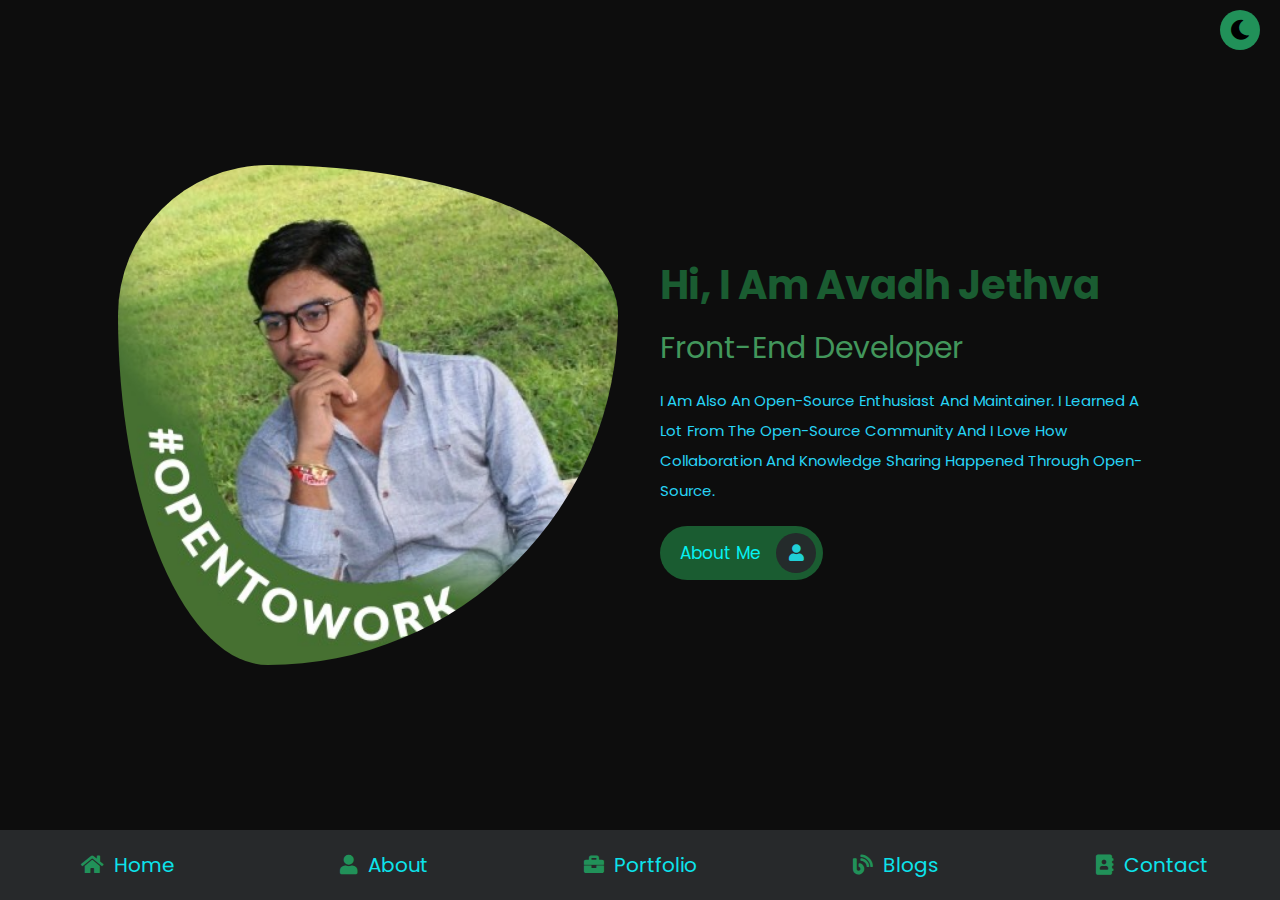
<file: index.html>
<!DOCTYPE html>
<html lang="en">
<head>
    <meta charset="UTF-8">
    <meta http-equiv="X-UA-Compatible" content="IE=edge">
    <meta name="viewport" content="width=device-width, initial-scale=1.0">
    <title>Front-end-dev-portfolio</title>

    <!-- font awesome cdn link  -->
    <link rel="stylesheet" href="https://cdnjs.cloudflare.com/ajax/libs/font-awesome/5.15.4/css/all.min.css">

    <!-- custom css file link  -->
    <link rel="stylesheet" href="css/style.css">

</head>
<body>
    
    <div id="toggler" class="fas fa-moon active"></div>
    
<!-- navbar section starts  -->

<nav class="navbar">
    <a href="index.html"> <i class="fas fa-home"></i> <span>home</span> </a>
    <a href="about.html"> <i class="fas fa-user"></i> <span>about</span> </a>
    <a href="portfolio.html"> <i class="fas fa-briefcase"></i> <span>portfolio</span> </a>
    <a href="blogs.html"> <i class="fas fa-blog"></i> <span>blogs</span> </a>
    <a href="contact.html"> <i class="fas fa-address-book"></i> <span>contact</span> </a>
</nav>

<!-- navbar section ends -->

<!-- home section starts  -->

<section class="home">

    <div class="image">
        <img src="images/user.jpg" alt="">
    </div>

    <div class="content">
        <h3>hi, i am Avadh Jethva</h3>
        <span>Front-end developer</span>
        <p>i am also an open-source enthusiast and maintainer. i learned a lot from the open-source community and i love how collaboration and knowledge sharing happened through open-source.</p>
        <a href="about.html" class="btn"> about me <i class="fas fa-user"></i> </a>
    </div>

</section>

<!-- home section ends -->
<script src="css/js/toggle.js"></script>
</body>
</html>
</file>
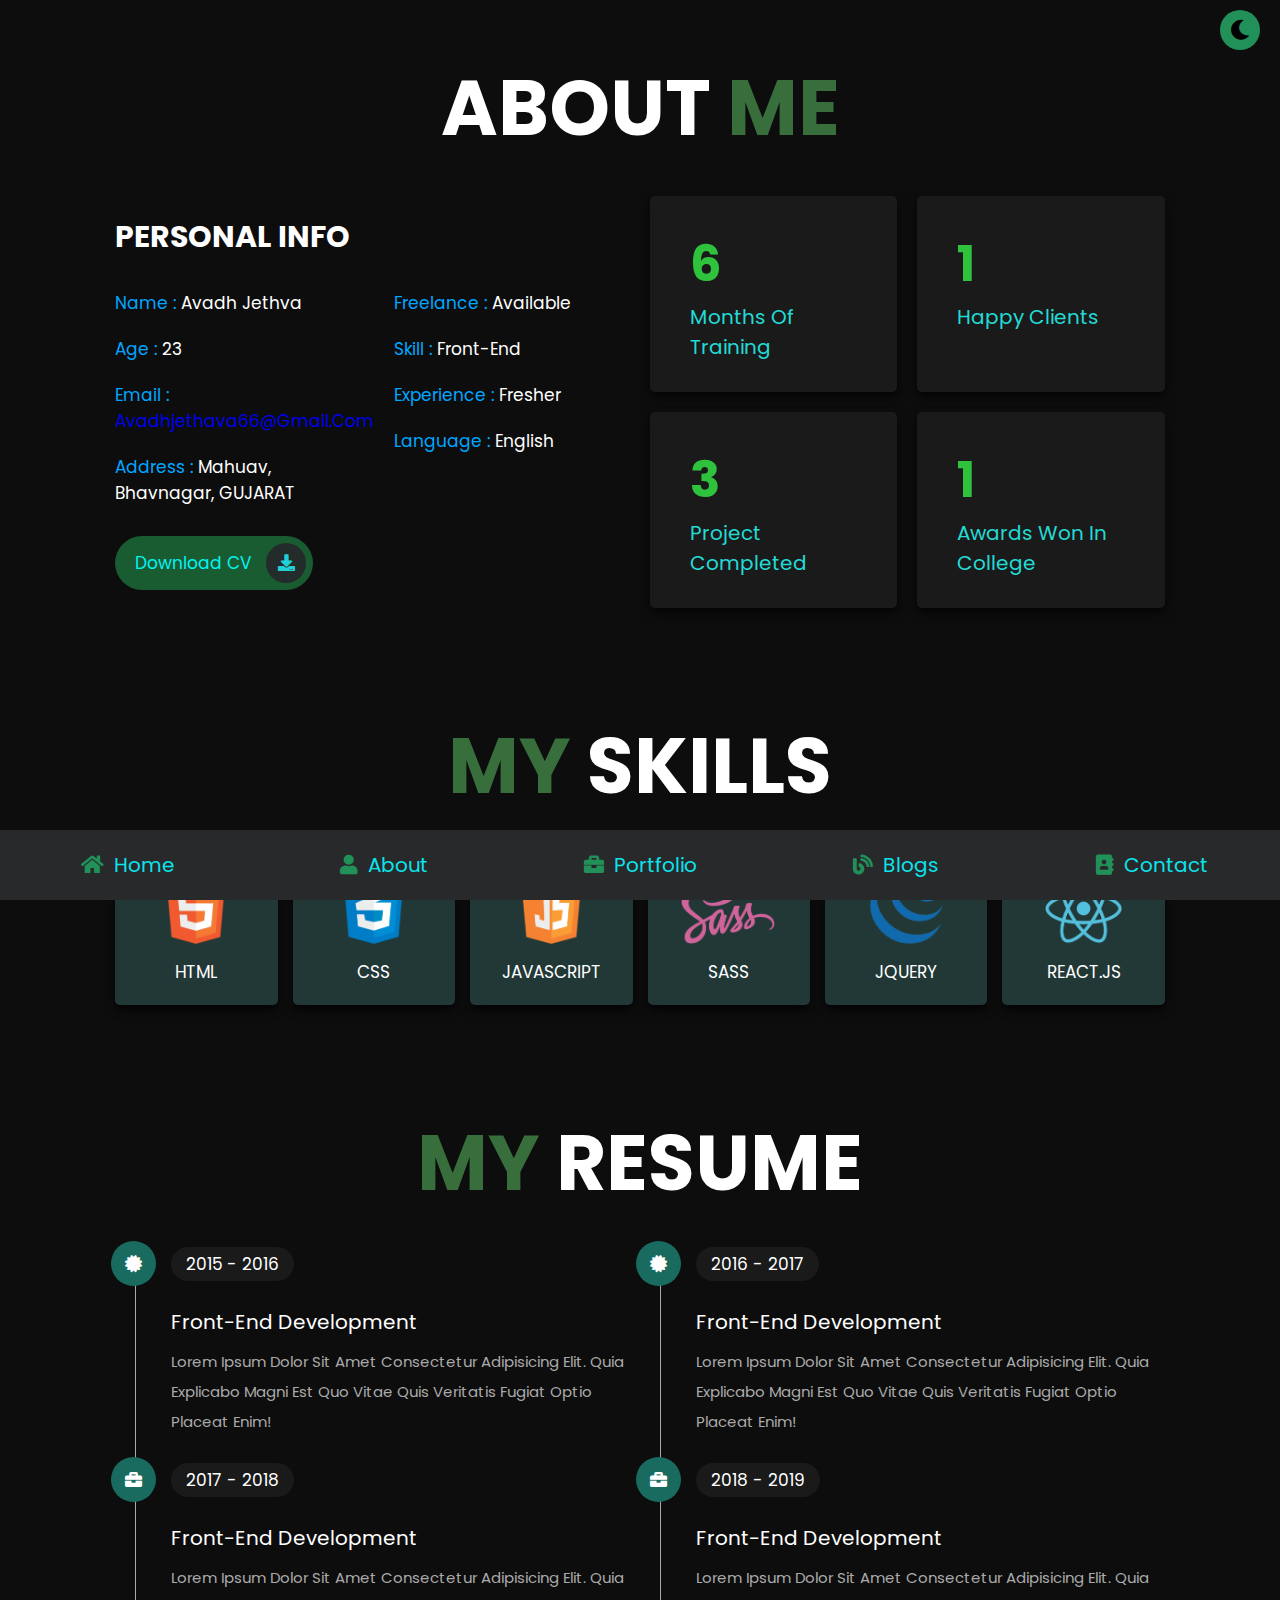
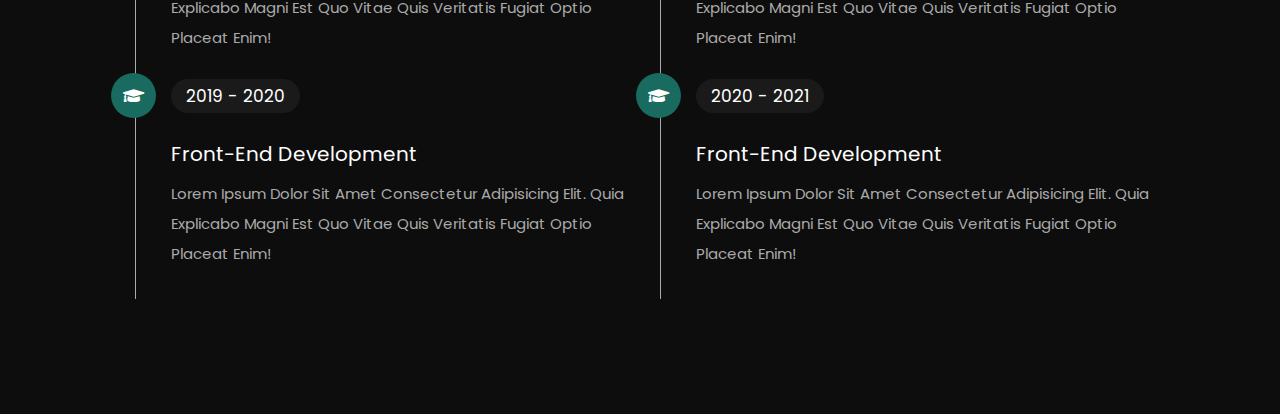
<file: about.html>
<!DOCTYPE html>
<html lang="en">
<head>
    <meta charset="UTF-8">
    <meta http-equiv="X-UA-Compatible" content="IE=edge">
    <meta name="viewport" content="width=device-width, initial-scale=1.0">
    <title>about</title>

    <!-- font awesome cdn link  -->
    <link rel="stylesheet" href="https://cdnjs.cloudflare.com/ajax/libs/font-awesome/5.15.4/css/all.min.css">

    <!-- custom css file link  -->
    <link rel="stylesheet" href="css/style.css">

</head>
<body>
    <div id="toggler" class="fas fa-moon active"></div>
    
<!-- navbar section starts  -->

<nav class="navbar">
    <a href="index.html"> <i class="fas fa-home"></i> <span>home</span> </a>
    <a href="about.html"> <i class="fas fa-user"></i> <span>about</span> </a>
    <a href="portfolio.html"> <i class="fas fa-briefcase"></i> <span>portfolio</span> </a>
    <a href="blogs.html"> <i class="fas fa-blog"></i> <span>blogs</span> </a>
    <a href="contact.html"> <i class="fas fa-address-book"></i> <span>contact</span> </a>
</nav>

<!-- navbar section ends -->

<!-- about section starts  -->

<section class="about">

    <h1 class="heading"> about <span>me</span> </h1>

    <div class="row">

        <div class="info-container">

            <h1>personal info</h1>

            <div class="box-container">

                <div class="box">
                    <h3> <span>name : </span> Avadh jethva</h3>
                    <h3> <span>age : </span> 23 </h3>
                    <h3> <span>email : </span> <a href="mailto:avadhjethava66@gmail.com">avadhjethava66@gmail.com</a> </h3>
                    <h3> <span>address : </span> Mahuav, Bhavnagar, GUJARAT </h3>
                </div>
    
                <div class="box">
                    <h3> <span>freelance : </span> available </h3>
                    <h3> <span>skill : </span> front-end </h3>
                    <h3> <span>experience : </span> fresher </h3>
                    <h3> <span>language : </span> English </h3>
                </div>

            </div>

            <a href="#" class="btn"> download CV <i class="fas fa-download"></i> </a>

        </div>

        <div class="count-container">

            <div class="box">
                <h3>6</h3>
                <p>Months of training</p>
            </div>

            <div class="box">
                <h3>1</h3>
                <p>happy clients</p>
            </div>

            <div class="box">
                <h3>3</h3>
                <p>project completed</p>
            </div>

            <div class="box">
                <h3>1</h3>
                <p>awards won in college</p>
            </div>

        </div>

    </div>

</section>

<!-- about section ends -->

<!-- skills section starts  -->

<section class="skills">

    <h1 class="heading"> <span>my</span> skills </h1>

    <div class="box-container">
        <div class="box">
            <img src="images/icon-1.png">
            <h3>html</h3>
        </div>
        <div class="box">
            <img src="images/icon-2.png">
            <h3>css</h3>
        </div>
        <div class="box">
            <img src="images/icon-3.png">
            <h3>javascript</h3>
        </div>
        <div class="box">
            <img src="images/icon-4.png">
            <h3>sass</h3>
        </div>
        <div class="box">
            <img src="images/icon-5.png">
            <h3>jquery</h3>
        </div>
        <div class="box">
            <img src="images/icon-6.png">
            <h3>react.js</h3>
        </div>
    </div>

</section>

<!-- skills section ends -->

<!-- education section starts  -->

<section class="education">

    <h1 class="heading"> <span>my</span> resume </h1>

    <div class="box-container">

        <div class="box">
         <i class="fas fa-certificate"></i>
            <span>2015 - 2016</span>
            <h3>front-end development</h3>
            <p>Lorem ipsum dolor sit amet consectetur adipisicing elit. Quia explicabo magni est quo vitae quis veritatis fugiat optio placeat enim!</p>
        </div>

        <div class="box">
        <i class="fas fa-certificate"></i>
            <span>2016 - 2017</span>
            <h3>front-end development</h3>
            <p>Lorem ipsum dolor sit amet consectetur adipisicing elit. Quia explicabo magni est quo vitae quis veritatis fugiat optio placeat enim!</p>
        </div>

        <div class="box">
           <i class="fas fa-briefcase"></i>
            <span>2017 - 2018</span>
            <h3>front-end development</h3>
            <p>Lorem ipsum dolor sit amet consectetur adipisicing elit. Quia explicabo magni est quo vitae quis veritatis fugiat optio placeat enim!</p>
        </div>

        <div class="box">
          <i class="fas fa-briefcase"></i>
            <span>2018 - 2019</span>
            <h3>front-end development</h3>
            <p>Lorem ipsum dolor sit amet consectetur adipisicing elit. Quia explicabo magni est quo vitae quis veritatis fugiat optio placeat enim!</p>
        </div>

        <div class="box">
            <i class="fas fa-graduation-cap"></i>
            <span>2019 - 2020</span>
            <h3>front-end development</h3>
            <p>Lorem ipsum dolor sit amet consectetur adipisicing elit. Quia explicabo magni est quo vitae quis veritatis fugiat optio placeat enim!</p>
        </div>

        <div class="box">
            <i class="fas fa-graduation-cap"></i>
            <span>2020 - 2021</span>
            <h3>front-end development</h3>
            <p>Lorem ipsum dolor sit amet consectetur adipisicing elit. Quia explicabo magni est quo vitae quis veritatis fugiat optio placeat enim!</p>
        </div>

    </div>

</section>

<!-- education section ends -->
<script src="css/js/toggle.js"></script>

</body>
</html>
</file>
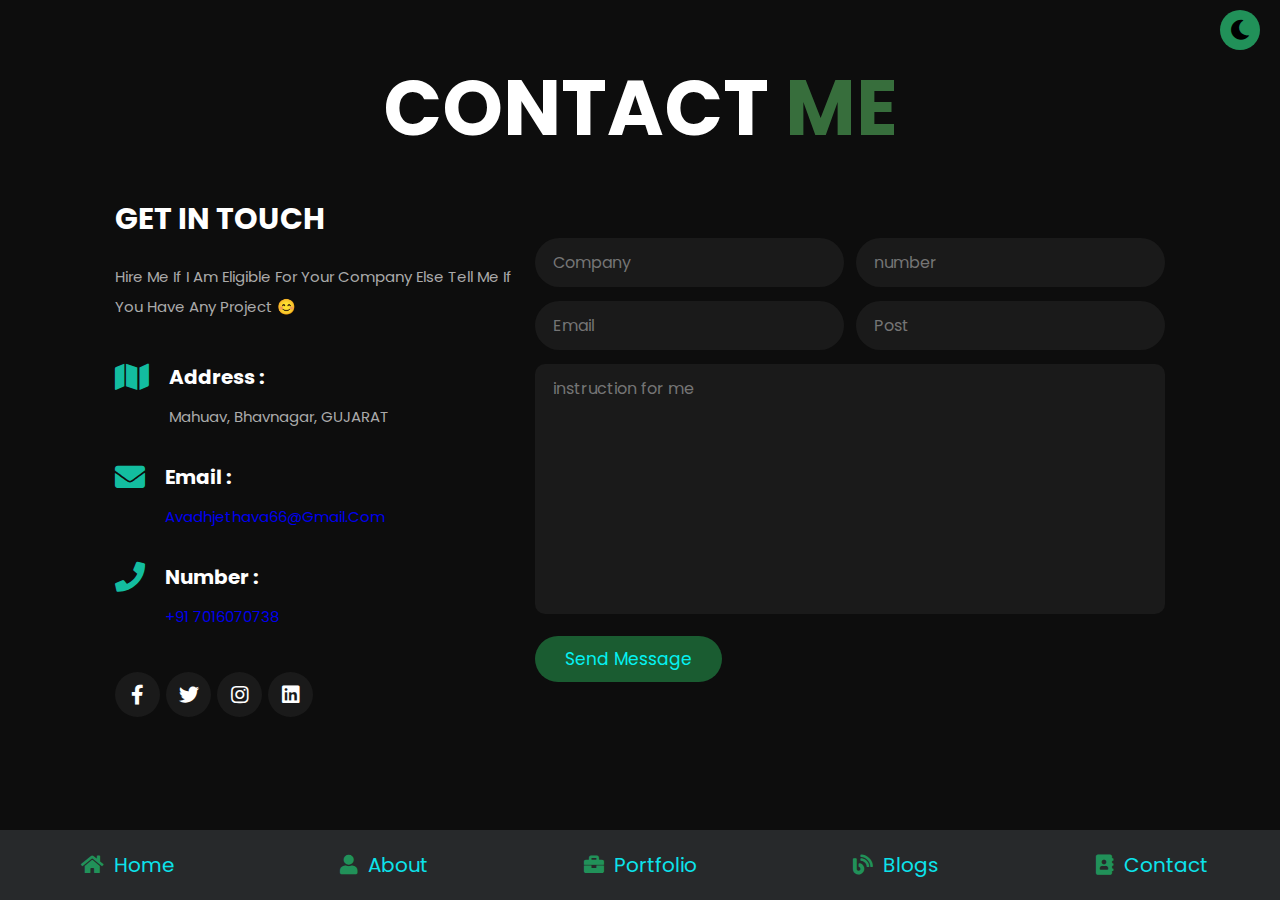
<file: contact.html>
<!DOCTYPE html>
<html lang="en">
<head>
    <meta charset="UTF-8">
    <meta http-equiv="X-UA-Compatible" content="IE=edge">
    <meta name="viewport" content="width=device-width, initial-scale=1.0">
    <title>contact</title>

    <!-- font awesome cdn link  -->
    <link rel="stylesheet" href="https://cdnjs.cloudflare.com/ajax/libs/font-awesome/5.15.4/css/all.min.css">

    <!-- custom css file link  -->
    <link rel="stylesheet" href="css/style.css">

</head>
<body>
    <div id="toggler" class="fas fa-moon active"></div>
    
<!-- navbar section starts  -->

<nav class="navbar">
    <a href="index.html"> <i class="fas fa-home"></i> <span>home</span> </a>
    <a href="about.html"> <i class="fas fa-user"></i> <span>about</span> </a>
    <a href="portfolio.html"> <i class="fas fa-briefcase"></i> <span>portfolio</span> </a>
    <a href="blogs.html"> <i class="fas fa-blog"></i> <span>blogs</span> </a>
    <a href="contact.html"> <i class="fas fa-address-book"></i> <span>contact</span> </a>
</nav>

<!-- navbar section ends -->

<!-- contact section starts  -->

<section class="contact">

<h1 class="heading"> contact <span>me</span> </h1>

<div class="row">

    <div class="info-container">

        <h1>get in touch</h1>

        <p>Hire me if i am eligible for your company else Tell me If You have any Project 😊</p>

        <div class="box-container">

            <div class="box">
                <i class="fas fa-map"></i>
                <div class="info">
                    <h3>address :</h3>
                    <p>Mahuav, Bhavnagar, GUJARAT</p>
                </div>
            </div>

            <div class="box">
                <i class="fas fa-envelope"></i>
                <div class="info">
                    <h3>email :</h3>
                    <p><a href="mailto:avadhjethava66@gmail.com">avadhjethava66@gmail.com</a></p>
                </div>
            </div>

            <div class="box">
                <i class="fas fa-phone"></i>
                <div class="info">
                    <h3>number :</h3>
                    <p><a href="tel:+917016070738"> +91 7016070738</a></p>
                </div>
            </div>

        </div>

        <div class="share">
            <a href="https://www.facebook.com/avadh.jatheva/" class="fab fa-facebook-f" target="_blank"></a>
            <a href="https://www.twitter.com/avadh.jathva/" class="fab fa-twitter" target="_blank"></a>
            <a href="https://www.instagaram.com/avadh_jathva/" class="fab fa-instagram" target="_blank"></a>
            <a href="https://www.linkedin.com/avadh.jathva/" class="fab fa-linkedin" target="_blank"></a>
        </div>

    </div>

    <form action="">

        <div class="inputBox">
            <input type="text" placeholder="Company">
            <input type="number" placeholder="number">
        </div>

        <div class="inputBox">
            <input type="email" placeholder="Email">
            <input type="text" placeholder="Post">
        </div>

        <textarea name="" placeholder="instruction for me" id="" cols="30" rows="10"></textarea>

        <input type="submit" value="send message" class="btn">

    </form>

</div>

</section>

<!-- contact section ends -->
<script src="css/js/toggle.js"></script>

</body>
</html>
</file>
<file: css/style.css>
@import url("https://fonts.googleapis.com/css2?family=Poppins:wght@100;300;400;500;600;700&display=swap");
* {
  font-family: 'Poppins', sans-serif;
  margin: 0;
  padding: 0;
  -webkit-box-sizing: border-box;
          box-sizing: border-box;
  text-decoration: none;
  outline: none;
  border: none;
  text-transform: capitalize;
}

html {
  font-size: 62.5%;
  overflow-x: hidden;
}

html::-webkit-scrollbar {
  width: 1rem;
  /* height: 1rem; */
}

html::-webkit-scrollbar-track {
  background: #e28e10;
  /* background: #0d0d0d; */
}

html::-webkit-scrollbar-thumb {
  background: #00ddff;
  border-radius: 5rem;
}

body {
  background: #0d0d0d;
  padding-bottom: 6.5rem;
  color: #1a5c31;
}


section {
  padding: 5rem 9%;
}

.heading {
  text-align: center;
  font-size: 6vw;
  color: #fff;
  margin-bottom: 3rem;
  text-transform: uppercase;
}

.heading span {
  text-transform: uppercase;
  color: #376e3c;
}

.btn {
  display: inline-block;
  margin-top: 1rem;
  border-radius: 5rem;
  background: #1a5c31;
  padding: .7rem;
  font-size: 1.7rem;
  color: #05f2f2;
  padding-left: 2rem;
}

.btn i {
  height: 4rem;
  width: 4rem;
  line-height: 4rem;
  font-size: 1.7rem;
  text-align: center;
  background: #242b2b;
  color: #20d0d6;
  border-radius: 50%;
  margin-left: 1rem;
  -webkit-transition: .2s linear;
  transition: .2s linear;
}

.btn:hover i {
  margin-left: 2rem;
}

.navbar {
  position: fixed;
  bottom: 0;
  left: 0;
  right: 0;
  display: -webkit-box;
  display: -ms-flexbox;
  display: flex;
  z-index: 1000;
  -webkit-box-align: end;
      -ms-flex-align: end;
          align-items: flex-end;
}

.navbar a {
  padding: 2rem;
  font-size: 2rem;
  background: #27292b;
  -webkit-box-flex: 1;
      -ms-flex: 1;
          flex: 1;
  color: #0ce3eb;
  text-align: center;
  -webkit-transition: .2s linear;
  transition: .2s linear;
}

.navbar a i {
  color: #219159;
  padding-right: .5rem;
}

.navbar a:hover {
  background: #f3f5f4;
  padding-bottom: 3rem;
}

.navbar a:hover i {
  color: #00f018;
}

.home {
  display: -webkit-box;
  display: -ms-flexbox;
  display: flex;
  -webkit-box-align: center;
      -ms-flex-align: center;
          align-items: center;
  -ms-flex-wrap: wrap;
      flex-wrap: wrap;
  gap: 4rem;
  min-height: calc(100vh - 6.5rem);
}

.home .image {
  -webkit-box-flex: 1;
      -ms-flex: 1 1 42rem;
          flex: 1 1 42rem;
  text-align: center;
}

.home .image img {
  height: 50rem;
  width: 50rem;
  border-radius: 30% 70% 70% 30% / 30% 30% 70% 70%;
}

.home .content {
  -webkit-box-flex: 1;
      -ms-flex: 1 1 42rem;
          flex: 1 1 42rem;
}

.home .content h3 {
  /* color: #fff; */
  font-size: 4rem;
  padding-bottom: .5rem;
}

.home .content span {
  font-size: 3rem;
  color: #42965b;
  padding: .5rem 0;
  display: block;
}

.home .content p {
  font-size: 1.5rem;
  color: #27d4f5;
  padding: 1rem 0;
  line-height: 2;
}

.about .row {
  display: -webkit-box;
  display: -ms-flexbox;
  display: flex;
  -webkit-box-align: center;
      -ms-flex-align: center;
          align-items: center;
  -ms-flex-wrap: wrap;
      flex-wrap: wrap;
  gap: 2rem;
}

.about .row .info-container {
  -webkit-box-flex: 1;
      -ms-flex: 1 1 42rem;
          flex: 1 1 42rem;
}

.about .row .info-container h1 {
  font-size: 3rem;
  color: #fff;
  text-transform: uppercase;
  padding-bottom: 1rem;
}

.about .row .info-container .box-container {
  padding: 1rem 0;
  display: -webkit-box;
  display: -ms-flexbox;
  display: flex;
  -ms-flex-wrap: wrap;
      flex-wrap: wrap;
  gap: 2rem;
}

.about .row .info-container .box-container .box {
  -webkit-box-flex: 1;
      -ms-flex: 1 1 20rem;
          flex: 1 1 20rem;
}

.about .row .info-container .box-container .box h3 {
  font-size: 1.7rem;
  color: #fff;
  padding: 1rem 0;
  font-weight: normal;
}

.about .row .info-container .box-container .box h3 span {
  color: #00a6ff;
}

.about .row .count-container {
  -webkit-box-flex: 1;
      -ms-flex: 1 1 42rem;
          flex: 1 1 42rem;
  display: -webkit-box;
  display: -ms-flexbox;
  display: flex;
  -ms-flex-wrap: wrap;
      flex-wrap: wrap;
  gap: 2rem;
}

.about .row .count-container .box {
  -webkit-box-flex: 1;
      -ms-flex: 1 1 20rem;
          flex: 1 1 20rem;
  padding: 3rem 4rem;
  border-radius: .5rem;
  background: #1a1a1a;
  -webkit-box-shadow: 0 0.5rem 1rem rgba(0, 0, 0, 0.7);
          box-shadow: 0 0.5rem 1rem rgba(0, 0, 0, 0.7);
}

.about .row .count-container .box h3 {
  font-size: 5rem;
  color: #2fc23c;
}

.about .row .count-container .box p {
  font-size: 2rem;
  color: #23dbd5;
}

.skills .box-container {
  display: -ms-grid;
  display: grid;
  -ms-grid-columns: (minmax(16rem, 1fr))[auto-fit];
      grid-template-columns: repeat(auto-fit, minmax(16rem, 1fr));
  gap: 1.5rem;
}

.skills .box-container .box {
  padding: 2rem;
  text-align: center;
  -webkit-box-shadow: 0 0.5rem 1rem rgba(0, 0, 0, 0.7);
          box-shadow: 0 0.5rem 1rem rgba(0, 0, 0, 0.7);
  border-radius: .5rem;
  background: #213837;
}

.skills .box-container .box:hover {
  background: #2f3635;
}

.skills .box-container .box:hover h3 {
  color: #0afad8;
}

.skills .box-container .box img {
  height: 7rem;
  margin-bottom: 1rem;
}

.skills .box-container .box h3 {
  color: #fff;
  font-size: 1.7rem;
  font-weight: normal;
  text-transform: uppercase;
}

.education .box-container {
  display: -webkit-box;
  display: -ms-flexbox;
  display: flex;
  -ms-flex-wrap: wrap;
      flex-wrap: wrap;
}

.education .box-container .box {
  -webkit-box-flex: 1;
      -ms-flex: 1 1 40rem;
          flex: 1 1 40rem;
  margin-left: 2rem;
  padding-top: 0;
  padding-bottom: 0;
  padding-left: 3.5rem;
  padding-bottom: 3rem;
  border-left: 0.1rem solid #aaa;
  position: relative;
}

.education .box-container .box i {
  height: 4.5rem;
  width: 4.5rem;
  line-height: 4.5rem;
  font-size: 1.7rem;
  border-radius: 50%;
  background: #196b5f;
  color: #fff;
  text-align: center;
  position: absolute;
  top: -1rem;
  left: -2.5rem;
}

.education .box-container .box span {
  font-size: 1.7rem;
  color: #fff;
  border-radius: 5rem;
  padding: .5rem 1.5rem;
  background: #1a1a1a;
}

.education .box-container .box h3 {
  font-size: 2rem;
  padding: 1rem 0;
  color: #fff;
  padding-top: 3rem;
  font-weight: normal;
}

.education .box-container .box p {
  font-size: 1.5rem;
  color: #aaa;
  line-height: 2;
}

.portfolio {
  text-align: center;
}

.portfolio .box-container {
  display: -ms-grid;
  display: grid;
  -ms-grid-columns: (minmax(31rem, 1fr))[auto-fit];
      grid-template-columns: repeat(auto-fit, minmax(31rem, 1fr));
  gap: 1.5rem;
  margin-bottom: 2rem;
}

.portfolio .box-container .box {
  height: 30rem;
  overflow: hidden;
  position: relative;
}

.portfolio .box-container .box:hover .content {
  -webkit-transform: translateY(0%);
          transform: translateY(0%);
}

.portfolio .box-container .box img {
  height: 100%;
  width: 100%;
  -o-object-fit: cover;
     object-fit: cover;
}

.portfolio .box-container .box .content {
  position: absolute;
  top: 0;
  left: 0;
  height: 100%;
  width: 100%;
  background: #1a1a1a;
  display: -webkit-box;
  display: -ms-flexbox;
  display: flex;
  -webkit-box-orient: vertical;
  -webkit-box-direction: normal;
      -ms-flex-flow: column;
          flex-flow: column;
  -webkit-box-align: center;
      -ms-flex-align: center;
          align-items: center;
  -webkit-box-pack: center;
      -ms-flex-pack: center;
          justify-content: center;
  padding: 2rem;
  -webkit-transform: translateY(-100%);
          transform: translateY(-100%);
  -webkit-transition: .2s linear;
  transition: .2s linear;
}

.portfolio .box-container .box .content h3 {
  font-size: 2.5rem;
  color: #fff;
  text-transform: uppercase;
  font-weight: normal;
}

.portfolio .box-container .box .content p {
  padding: 1rem 0;
  font-size: 1.5rem;
  line-height: 2;
  color: #aaa;
}

.portfolio .box-container .box .content a {
  font-size: 2rem;
  color: #28a5b8;
}

.portfolio .box-container .box .content a:hover {
  color: #fff;
}

.blogs .box-container {
  display: -ms-grid;
  display: grid;
  -ms-grid-columns: (minmax(31rem, 1fr))[auto-fit];
      grid-template-columns: repeat(auto-fit, minmax(31rem, 1fr));
  gap: 1.5rem;
}

.blogs .box-container .box {
  text-align: center;
  padding: 2rem;
  border-radius: .5rem;
  background: #1a1a1a;
  -webkit-box-shadow: 0 0.5rem 1rem rgba(0, 0, 0, 0.7);
          box-shadow: 0 0.5rem 1rem rgba(0, 0, 0, 0.7);
}

.blogs .box-container .box:hover .image img {
  -webkit-transform: scale(1.2);
          transform: scale(1.2);
}

.blogs .box-container .box .image {
  height: 25rem;
  width: 100%;
  border-radius: .5rem;
  overflow: hidden;
}

.blogs .box-container .box .image img {
  height: 100%;
  width: 100%;
  -o-object-fit: cover;
     object-fit: cover;
  -webkit-transition: .2s linear;
  transition: .2s linear;
}

.blogs .box-container .box .content .icons {
  position: relative;
  top: -1rem;
  border-radius: .5rem;
  padding: 1.5rem;
  display: inline-block;
  background: #0d0d0d;
}

.blogs .box-container .box .content .icons a {
  font-size: 1.4rem;
  margin: 0 1rem;
  color: #fff;
}

.blogs .box-container .box .content .icons a:hover {
  color: #0fd9bb;
}

.blogs .box-container .box .content .icons a i {
  padding-right: .5rem;
  color: #30611d;
}

.blogs .box-container .box .content h3 {
  font-size: 2rem;
  color: #fff;
  font-weight: normal;
}

.blogs .box-container .box .content p {
  font-size: 1.5rem;
  color: #aaa;
  padding: 1rem 0;
  line-height: 2;
}

.contact .row {
  display: -webkit-box;
  display: -ms-flexbox;
  display: flex;
  -webkit-box-align: center;
      -ms-flex-align: center;
          align-items: center;
  -ms-flex-wrap: wrap;
      flex-wrap: wrap;
  gap: 2rem;
}

.contact .row .info-container {
  width: 40rem;
}

.contact .row .info-container h1 {
  font-size: 3rem;
  text-transform: uppercase;
  color: #fff;
  padding-bottom: 1rem;
}

.contact .row .info-container p {
  font-size: 1.5rem;
  line-height: 2;
  color: #aaa;
  padding: 1rem 0;
}

.contact .row .info-container .box-container {
  padding: 2rem 0;
}

.contact .row .info-container .box-container .box {
  display: -webkit-box;
  display: -ms-flexbox;
  display: flex;
  gap: 2rem;
  padding: 1rem 0;
}

.contact .row .info-container .box-container .box i {
  font-size: 3rem;
  color: #13bda0;
}

.contact .row .info-container .box-container .box h3 {
  font-size: 2rem;
  color: #fff;
}

.contact .row .info-container .share a {
  font-size: 2rem;
  height: 4.5rem;
  width: 4.5rem;
  line-height: 4.5rem;
  border-radius: 50%;
  background: #1a1a1a;
  color: #fff;
  text-align: center;
  margin-right: .3rem;
}

.contact .row .info-container .share a:hover {
  background: #42965b;
}

.contact .row form {
  -webkit-box-flex: 1;
      -ms-flex: 1 1 42rem;
          flex: 1 1 42rem;
}

.contact .row form .inputBox {
  display: -webkit-box;
  display: -ms-flexbox;
  display: flex;
  -ms-flex-wrap: wrap;
      flex-wrap: wrap;
  -webkit-box-pack: justify;
      -ms-flex-pack: justify;
          justify-content: space-between;
}

.contact .row form .inputBox input {
  width: 49%;
}

.contact .row form .inputBox input,
.contact .row form textarea {
  border-radius: 5rem;
  padding: 1.2rem 1.8rem;
  font-size: 1.6rem;
  color: #fff;
  text-transform: none;
  margin: .7rem 0;
  background: #1a1a1a;
}

.contact .row form textarea {
  width: 100%;
  border-radius: 1rem;
  resize: none;
  height: 25rem;
}

.contact .row form .btn {
  padding: 1rem 3rem;
  cursor: pointer;
}

.contact .row form .btn:hover {
  background: #fff;
  color: #0d0d0d;
}

@media (max-width: 1200px) {
  html {
    font-size: 55%;
  }
  section {
    padding: 3rem 2rem;
  }
}

@media (max-width: 768px) {
  .heading {
    font-size: 12vw;
  }
  .navbar a i {
    padding: 0;
  }
  .navbar a span {
    display: none;
  }
  .navbar a:hover {
    padding-bottom: 2rem;
  }
  .home {
    text-align: center;
    gap: 2rem;
  }
  .home .image img {
    height: 30rem;
    width: 30rem;
  }
  .home .content h3 {
    font-size: 3rem;
  }
  .home .content span {
    font-size: 2.5rem;
  }
  .contact .row form .inputBox input {
    width: 100%;
    margin-bottom: 1rem;
  }
}

@media (max-width: 450px) {
  html {
    font-size: 50%;
  }
}
/*# sourceMappingURL=style.css.map */



.container{
    position: fixed;
    top: 10px;
    right: 20px;
}


.switch {
  position: relative;
  display: inline-block;
  width: 60px;
  height: 34px;
}

.switch input { 
  opacity: 0;
  width: 0;
  height: 0;
}

.slider {
  position: absolute;
  cursor: pointer;
  top: 0;
  left: 0;
  right: 0;
  bottom: 0;
  /* background-color: #ccc; */
  border: 2px solid #376e3c;
  -webkit-transition: .4s;
  transition: .4s;
}



.slider:before {
  position: absolute;
  content: "";
  height: 26px;
  width: 26px;
  left: 2px;
  bottom: 2px;
  background-color: #42965b;
  -webkit-transition: .4s;
  transition: .4s;
}
input:checked +.slider:before{
  background-color: #0d0d0d;
}

input:checked + .slider {
  background-color: #42965b;
}



input:checked + .slider:before {
  -webkit-transform: translateX(26px);
  -ms-transform: translateX(26px);
  transform: translateX(26px);
}

/* Rounded sliders */
.slider.round {
  border-radius: 34px;
}

.slider.round:before {
  border-radius: 50%;
}



/* toggler */
body.active{
  background-color: #fff;
  color: #000;
  transition: all 1s;
}
p#para-active{
  color: #000 !important;
}
#toggler{
background: #219159;
position: absolute;
color: black;
top: 10px;
right: 20px;
padding: 10px;
font-size: 20px;
border-radius: 50%;
transition: all 1s;

}
</file>
